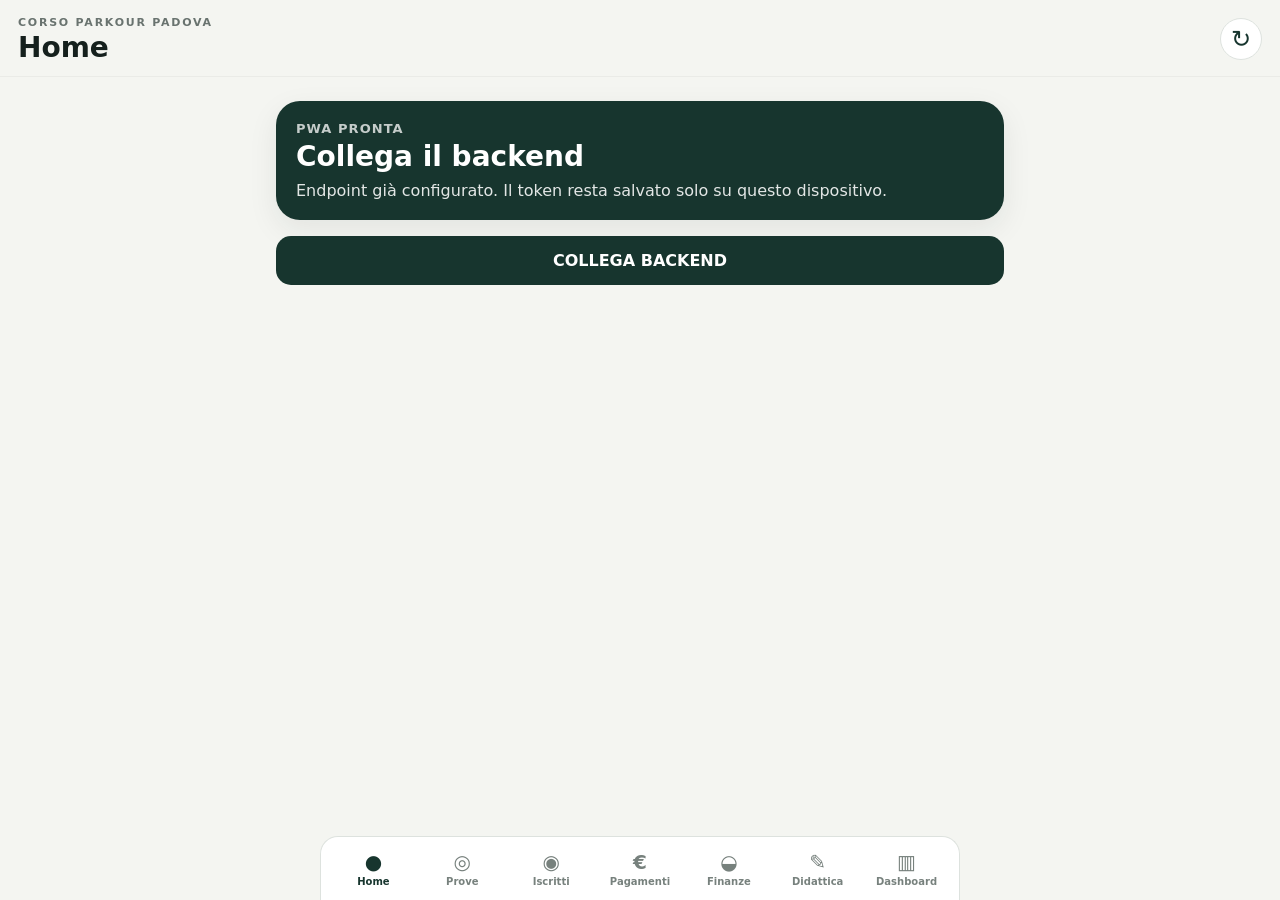
<file: index.html>
<!doctype html>
<html lang="it">
<head>
  <meta charset="utf-8">
  <meta name="viewport" content="width=device-width,initial-scale=1,viewport-fit=cover">
  <meta name="theme-color" content="#17352e">
  <meta name="apple-mobile-web-app-capable" content="yes">
  <meta name="apple-mobile-web-app-status-bar-style" content="black-translucent">
  <meta name="apple-mobile-web-app-title" content="Corso Parkour">
  <title>Gestione Corso Parkour</title>
  <link rel="manifest" href="manifest.json">
  <link rel="stylesheet" href="styles.css?v=0.20.2">
  <link rel="stylesheet" href="shirts-admin.css?v=1.1.0">
</head>
<body>
  <div id="app">
    <header class="topbar">
      <div>
        <div class="eyebrow">CORSO PARKOUR PADOVA</div>
        <h1 id="pageTitle">Home</h1>
      </div>
      <button id="syncBtn" class="icon-btn" aria-label="Aggiorna">↻</button>
    </header>

    <main id="view" class="view" aria-live="polite"></main>

    <nav class="bottom-nav" aria-label="Navigazione principale">
      <button data-view="home" class="nav-item active"><span>●</span><small>Home</small></button>
      <button data-view="trials" class="nav-item"><span>◎</span><small>Prove</small></button>
      <button data-view="members" class="nav-item"><span>◉</span><small>Iscritti</small></button>
      <button data-view="payments" class="nav-item"><span>€</span><small>Pagamenti</small></button>
      <button data-view="finance" class="nav-item"><span>◒</span><small>Finanze</small></button>
      <button data-view="didactics" class="nav-item"><span>✎</span><small>Didattica</small></button>
      <button data-view="dashboard" class="nav-item"><span>▥</span><small>Dashboard</small></button>
    </nav>
  </div>

  <div id="toast" class="toast" hidden></div>
  <script src="shirts-admin.js?v=1.1.0" defer></script>
  <script src="app.js?v=0.21.0" defer></script>
</body>
</html>
</file>
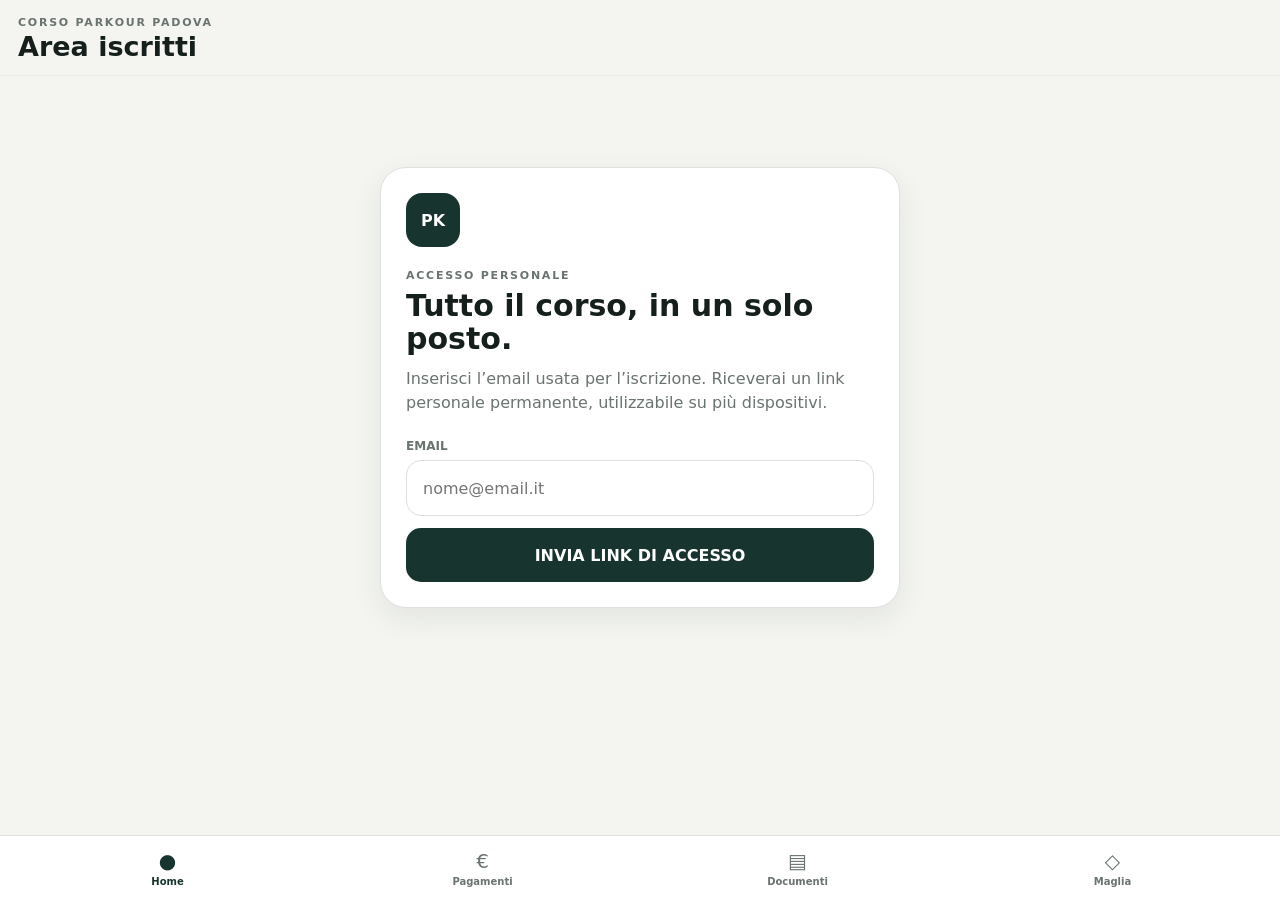
<file: iscritti/index.html>
<!doctype html>
<html lang="it">
<head>
  <meta charset="utf-8">
  <meta name="viewport" content="width=device-width,initial-scale=1,viewport-fit=cover">
  <meta name="theme-color" content="#17352e">
  <meta name="apple-mobile-web-app-capable" content="yes">
  <meta name="apple-mobile-web-app-status-bar-style" content="black-translucent">
  <meta name="apple-mobile-web-app-title" content="Parkour Padova">
  <title>Area iscritti · Parkour Padova</title>
  <link rel="manifest" href="manifest.json">
  <link rel="stylesheet" href="styles.css?v=1.5.1">
  <link rel="stylesheet" href="push.css?v=1.4.0">
  <link rel="stylesheet" href="shirts.css?v=1.0.0">
</head>
<body>
  <div id="app">
    <header class="topbar">
      <div><div class="eyebrow">CORSO PARKOUR PADOVA</div><h1 id="pageTitle">Area iscritti</h1></div>
      <div class="topbar-actions">
        <button id="syncBtn" class="sync-button" type="button" aria-label="Aggiorna" title="Aggiorna" hidden>↻</button>
        <button id="profileBtn" class="avatar-button" type="button" aria-label="Profilo" hidden>?</button>
      </div>
    </header>
    <main id="view" class="view" aria-live="polite"></main>
    <nav id="bottomNav" class="bottom-nav" aria-label="Navigazione" hidden>
      <button data-view="home" class="active"><span>●</span><small>Home</small></button>
      <button data-view="payments"><span>€</span><small>Pagamenti</small></button>
      <button data-view="documents"><span>▤</span><small>Documenti</small></button>
      <button data-view="shirts"><span aria-hidden="true">◇</span><small>Maglia</small></button>
    </nav>
  </div>
  <div id="toast" class="toast" hidden></div>
  <script src="shirts.js?v=1.1.2" defer></script>
  <script src="app.js?v=1.5.1" defer></script>
</body>
</html>
</file>
<file: styles.css>
:root{
  --bg:#f4f5f1;
  --surface:#ffffff;
  --text:#15201d;
  --muted:#69736f;
  --brand:#17352e;
  --brand-2:#285548;
  --ok:#2c8b5f;
  --warn:#d28a24;
  --danger:#b74646;
  --line:#dde2de;
  --shadow:0 10px 30px rgba(22,42,35,.08);
  --radius:18px;
}
*{box-sizing:border-box}
html,body{margin:0;padding:0;background:var(--bg);color:var(--text);font-family:Inter,system-ui,-apple-system,BlinkMacSystemFont,"Segoe UI",sans-serif}
body{min-height:100vh}
body.modal-open{overflow:hidden;touch-action:none}
button,input,select,textarea{font:inherit}
button{cursor:pointer}
#app{min-height:100vh;padding-bottom:92px}
.topbar{
  position:sticky;top:0;z-index:20;
  display:flex;align-items:center;justify-content:space-between;
  padding:calc(16px + env(safe-area-inset-top)) 18px 14px;
  background:rgba(244,245,241,.94);backdrop-filter:blur(16px);
  border-bottom:1px solid rgba(0,0,0,.04)
}
.eyebrow{font-size:11px;letter-spacing:.16em;font-weight:800;color:var(--muted)}
h1{margin:4px 0 0;font-size:28px;line-height:1.05}
h2{font-size:18px;margin:0 0 12px}
h3{font-size:16px;margin:0}
.icon-btn{
  width:42px;height:42px;border-radius:50%;border:1px solid var(--line);
  background:var(--surface);font-size:24px;color:var(--brand)
}
.view{padding:16px;max-width:760px;margin:0 auto}
.hero{
  background:var(--brand);color:white;border-radius:24px;padding:20px;
  box-shadow:var(--shadow);margin-bottom:16px
}
.hero .date{font-size:13px;opacity:.75;font-weight:700;text-transform:uppercase;letter-spacing:.08em}
.hero .time{font-size:28px;font-weight:800;margin-top:4px}
.hero .meta{margin-top:8px;opacity:.88}
.kpi-row{display:grid;grid-template-columns:repeat(3,1fr);gap:10px;margin:14px 0 18px}
.kpi{
  background:var(--surface);border:1px solid var(--line);border-radius:16px;padding:14px 12px;
  box-shadow:0 5px 18px rgba(22,42,35,.04)
}
.kpi strong{display:block;font-size:22px}
.kpi span{font-size:12px;color:var(--muted)}
.dashboard-section{margin:2px 0 22px}
.dashboard-section+.dashboard-section{margin-top:26px}
.dashboard-grid{display:grid;grid-template-columns:repeat(2,minmax(0,1fr));gap:10px}
.dashboard-kpi{min-height:100px;display:flex;flex-direction:column;justify-content:flex-end}
.dashboard-kpi strong{font-size:25px;line-height:1.05;margin-bottom:7px;overflow-wrap:anywhere}
.dashboard-kpi span{font-weight:800;text-transform:uppercase;letter-spacing:.03em;line-height:1.25}
.dashboard-kpi small{display:block;margin-top:5px;color:var(--muted);font-size:10px}
.dashboard-total{grid-column:1/-1;min-height:118px;background:var(--brand);border-color:var(--brand)}
.dashboard-total strong{font-size:34px;color:#fff}
.dashboard-total span,.dashboard-total small{color:rgba(255,255,255,.76)}
.dashboard-attendance-note{margin-top:10px;color:var(--muted);font-size:11px;line-height:1.4}
.section{margin:18px 0}
.section-head{display:flex;align-items:center;justify-content:space-between;margin-bottom:10px}
.badge{display:inline-flex;align-items:center;padding:5px 9px;border-radius:99px;font-size:11px;font-weight:800}
.badge.trial{background:#fff1d9;color:#8a5a10}
.badge.ok{background:#e1f3e9;color:#1e6f49}
.badge.danger{background:#fbe5e5;color:#943737}
.person-list{display:flex;flex-direction:column;gap:8px}
.person{
  width:100%;display:flex;align-items:center;gap:12px;text-align:left;
  padding:13px 14px;border:1px solid var(--line);border-radius:16px;background:var(--surface)
}
.person.present{border-color:#78b99a;background:#edf8f2}
.avatar{
  width:40px;height:40px;border-radius:50%;display:grid;place-items:center;
  background:#e7ece9;color:var(--brand);font-weight:800;flex:none
}
.person-main{min-width:0;flex:1}
.person-name{font-weight:800;white-space:nowrap;overflow:hidden;text-overflow:ellipsis}
.person-sub{font-size:12px;color:var(--muted);margin-top:2px}
.tick{
  width:32px;height:32px;border:2px solid #bdc7c2;border-radius:50%;
  display:grid;place-items:center;font-weight:900;color:transparent;flex:none
}
.person.present .tick{background:var(--ok);border-color:var(--ok);color:white}
.primary,.secondary,.danger-btn{
  width:100%;border:0;border-radius:15px;padding:15px 16px;font-weight:800
}
.primary{background:var(--brand);color:white}
.secondary{background:var(--surface);border:1px solid var(--line);color:var(--brand)}
.danger-btn{background:#f8e2e2;color:var(--danger)}
.actions{display:grid;gap:9px;margin-top:14px}
.card{
  background:var(--surface);border:1px solid var(--line);border-radius:var(--radius);
  padding:16px;box-shadow:0 5px 18px rgba(22,42,35,.04);margin-bottom:10px
}
.card-row{display:flex;justify-content:space-between;gap:12px;align-items:center}
.card-title{font-weight:800}
.card-sub{color:var(--muted);font-size:13px;margin-top:3px}
.inline-action{width:auto;padding:9px 11px;border-radius:11px;font-size:10px;font-weight:900;white-space:nowrap}
.payment-card{padding-bottom:12px}
.payment-reference{display:flex;flex-wrap:wrap;align-items:baseline;gap:5px;margin-top:6px;font-size:11px;line-height:1.35}
.payment-reference span{color:var(--muted);font-weight:700}
.payment-reference strong{color:var(--brand);font-weight:900}
.payment-status-row{display:flex;flex-wrap:wrap;gap:5px;margin-top:8px}
.payment-finance-btn{width:auto;margin-top:12px;padding:9px 11px;border-radius:11px;font-size:10px;font-weight:900}
.payment-delete-btn{width:auto;margin-top:8px;padding:9px 11px;border-radius:11px;font-size:10px;font-weight:900}
.finance-kpi-grid{display:grid;grid-template-columns:repeat(2,minmax(0,1fr));gap:9px;margin:14px 0 16px}
.payment-summary-section{margin-top:0}
.payment-summary-section .section-head{margin-bottom:0}
.payment-summary-grid{margin-top:12px}
.finance-kpi{min-height:92px;display:flex;flex-direction:column;justify-content:flex-end}
.finance-kpi strong{font-size:26px;color:var(--brand)}
.finance-kpi span{font-size:11px;font-weight:900;text-transform:uppercase;line-height:1.2}
.finance-kpi small{display:block;margin-top:5px;color:var(--muted);font-size:10px}
.finance-kpi.warning{border-color:#ead6ae;background:#fffaf0}
.finance-formula{display:flex;flex-direction:column;gap:4px;margin-bottom:14px;padding:15px;background:#eef4f1;border:1px solid #d8e5df;border-radius:16px;color:var(--brand)}
.finance-formula strong{font-size:14px}
.finance-formula span{font-size:13px;font-weight:800}
.finance-formula small{font-size:11px;color:var(--muted);line-height:1.4}
.finance-card{background:#fff;border:1px solid var(--line);border-radius:17px;padding:15px;margin-bottom:9px;box-shadow:0 5px 18px rgba(22,42,35,.04)}
.finance-card-top{display:flex;justify-content:space-between;align-items:flex-start;gap:12px}
.finance-card-top strong{display:block;overflow-wrap:anywhere}
.finance-card-top>strong{font-size:17px;white-space:nowrap}
.finance-card-top small{display:block;color:var(--muted);font-size:11px;margin-top:4px}
.finance-tags{display:flex;flex-wrap:wrap;gap:5px;margin-top:12px}
.finance-chip{display:inline-flex;align-items:center;border-radius:999px;padding:5px 8px;font-size:10px;font-weight:800;line-height:1.1}
.finance-chip.warning{background:#fff1d9;color:#8a5a10}
.finance-chip.ok{background:#e1f3e9;color:#1e6f49}
.finance-chip.neutral{background:#edf1ef;color:var(--muted)}
.finance-card-foot{display:flex;align-items:center;justify-content:space-between;gap:10px;margin-top:13px;padding-top:11px;border-top:1px solid #edf0ee;color:var(--muted);font-size:11px}
.finance-card-foot button{width:auto;padding:9px 11px;border-radius:11px;font-size:10px;font-weight:900}
.finance-alert-grid{display:grid;grid-template-columns:repeat(3,1fr);gap:8px}
.finance-alert-grid>div{display:flex;flex-direction:column;gap:4px;padding:12px 8px;background:#fff;border:1px solid var(--line);border-radius:14px;text-align:center}
.finance-alert-grid strong{font-size:22px;color:var(--brand)}
.finance-alert-grid span{font-size:9px;font-weight:800;text-transform:uppercase;color:var(--muted);line-height:1.2}
.finance-edit-summary{display:flex;flex-direction:column;gap:4px;padding:14px;background:#eef4f1;border:1px solid #d8e5df;border-radius:15px;color:var(--brand)}
.finance-edit-summary span{font-size:11px;color:var(--muted);line-height:1.4}
.finance-invoice-linked{display:block!important;color:var(--brand)!important;font-weight:800}
.finance-note{min-height:92px;resize:vertical}
.finance-legal-note{margin-top:14px;font-size:11px}
.finance-modal{width:min(100%,700px)}
.grid2{display:grid;grid-template-columns:1fr 1fr;gap:10px}
.search{
  width:100%;padding:14px 15px;border:1px solid var(--line);border-radius:14px;
  background:white;margin-bottom:12px
}
.member-toolbar{display:grid;grid-template-columns:1fr auto;gap:8px;align-items:center;margin-bottom:10px}
.member-add{min-height:44px;padding:0 15px;border-radius:13px}
.member-search{position:relative;margin:0}
.member-search>span{position:absolute;left:13px;top:50%;transform:translateY(-52%);font-size:21px;color:var(--muted);pointer-events:none}
.member-search input{height:44px;padding:10px 13px 10px 39px;border-radius:13px;background:#fff}
.member-filters{display:flex;gap:8px;overflow-x:auto;padding:1px 1px 10px;scrollbar-width:none;-webkit-overflow-scrolling:touch}
.member-filters::-webkit-scrollbar{display:none}
.member-filter{flex:none;border:1px solid var(--line);border-radius:999px;background:#fff;color:var(--brand);padding:9px 12px;font-size:12px;font-weight:800;white-space:nowrap}
.member-filter span{display:inline-grid;place-items:center;min-width:19px;height:19px;margin-left:4px;padding:0 5px;border-radius:999px;background:#edf1ef;font-size:10px}
.member-filter.selected{background:var(--brand);border-color:var(--brand);color:#fff}
.member-filter.selected span{background:rgba(255,255,255,.18)}
.member-list{overflow:hidden;border:1px solid var(--line);border-radius:16px;background:#fff;box-shadow:0 4px 14px rgba(22,42,35,.035)}
.member-row{width:100%;display:flex;align-items:stretch;border-bottom:1px solid #edf0ee;background:#fff;color:var(--text);min-height:54px}
.member-row:last-of-type{border-bottom:0}
.member-row[hidden]{display:none}
.member-row-open{display:flex;align-items:center;justify-content:space-between;gap:8px;min-width:0;flex:1;padding:9px 4px 9px 11px;border:0;background:transparent;color:inherit;text-align:left}
.member-row-open:active{background:#f0f4f2}
.member-row-main{display:flex;flex-direction:column;gap:2px;min-width:0;flex:1}
.member-row .person-name{font-size:15px;line-height:1.15;white-space:nowrap;overflow:hidden;text-overflow:ellipsis}
.member-row .person-sub{font-size:11px;line-height:1.2;white-space:nowrap;overflow:hidden;text-overflow:ellipsis}
.member-attendance-sub{font-size:10px;line-height:1.2;color:var(--muted);white-space:nowrap;overflow:hidden;text-overflow:ellipsis}
.member-row-end{display:flex;align-items:center;gap:5px;flex:none;max-width:38%}
.member-status-dot{width:8px;height:8px;border-radius:50%;background:#7ca28f;flex:none}
.member-status-dot.trial{background:#c48b38}
.member-status-dot.danger{background:#b85b5b}
.member-status-text{font-size:11px;font-weight:800;color:var(--muted);max-width:78px;overflow:hidden;text-overflow:ellipsis;white-space:nowrap}
.member-chevron{font-size:21px;line-height:1;color:#9aa39f}
.member-link-send{align-self:center;flex:none;min-width:76px;margin:7px 9px 7px 3px;padding:8px 9px;border:1px solid #b9d1c6;border-radius:10px;background:#edf6f1;color:var(--brand);font-size:10px;font-weight:900;line-height:1;white-space:nowrap}
.member-link-send:active:not(:disabled){background:#dfeee7}
.member-link-send:disabled{min-width:76px;border-color:#dde2df;background:#f4f5f4;color:#9aa39f;font-size:8px;cursor:not-allowed}
.member-empty{margin:12px;border-radius:14px;padding:22px 14px}
.member-empty[hidden]{display:none}
.member-delete{width:100%;margin-top:20px;border:1px solid #eccaca;border-radius:14px;background:#fbeaea;color:var(--danger);padding:13px;font-weight:800}
.empty{
  padding:28px 18px;text-align:center;color:var(--muted);
  border:1px dashed #cbd3cf;border-radius:18px;background:rgba(255,255,255,.5)
}
.form-group{margin-bottom:12px}
label{display:block;font-size:12px;font-weight:800;margin-bottom:5px;color:var(--muted)}
select,input{width:100%;padding:13px;border:1px solid var(--line);border-radius:13px;background:white}
.bottom-nav{
  position:fixed;left:0;right:0;bottom:0;z-index:30;
  display:grid;grid-template-columns:repeat(7,1fr);
  background:rgba(255,255,255,.96);backdrop-filter:blur(18px);
  border-top:1px solid var(--line);
  padding:8px 8px calc(8px + env(safe-area-inset-bottom))
}
.nav-item{border:0;background:transparent;color:#77817d;display:flex;flex-direction:column;gap:2px;align-items:center;padding:5px 2px}
.nav-item span{font-size:20px;font-weight:800}
.nav-item small{font-size:10px;font-weight:700}
.nav-item.active{color:var(--brand)}
.toast{
  position:fixed;left:16px;right:16px;bottom:104px;z-index:50;
  background:#15201d;color:white;padding:13px 15px;border-radius:14px;box-shadow:var(--shadow)
}
.skeleton{height:64px;border-radius:14px;background:linear-gradient(90deg,#ecefec 25%,#f7f8f6 50%,#ecefec 75%);background-size:200% 100%;animation:shimmer 1.5s infinite}
@keyframes shimmer{to{background-position:-200% 0}}
@media(min-width:720px){.view{padding-top:24px}.bottom-nav{left:50%;transform:translateX(-50%);max-width:760px;border:1px solid var(--line);border-bottom:0;border-radius:18px 18px 0 0}}
@media(min-width:720px){.dashboard-grid{grid-template-columns:repeat(4,minmax(0,1fr))}.dashboard-finance{grid-template-columns:repeat(4,minmax(0,1fr))}.dashboard-total{grid-column:1/-1}.finance-kpi-grid{grid-template-columns:repeat(4,minmax(0,1fr))}}

.calendar-card{background:var(--surface);border:1px solid var(--line);border-radius:20px;padding:14px;margin-bottom:14px}
.calendar-head{display:grid;grid-template-columns:44px 1fr 44px;align-items:center;text-align:center;margin-bottom:12px}
.calendar-head strong{text-transform:capitalize;font-size:18px}
.cal-nav{height:40px;border:1px solid var(--line);background:white;border-radius:12px;font-size:26px;color:var(--brand)}
.weekdays,.month-grid{display:grid;grid-template-columns:repeat(7,1fr);gap:6px}
.weekdays span{text-align:center;font-size:10px;font-weight:800;color:var(--muted);padding:4px 0}
.day{position:relative;min-height:58px;border:0;border-radius:12px;background:transparent;padding:6px;color:#a0a8a4;text-align:left}
.day.lesson{background:#eaf1ee;color:var(--brand);border:1px solid #d6e0dc}
.day.lesson.selected{background:var(--brand);color:white}
.day.today{outline:2px solid #9fb8ae}
.day.blank{visibility:hidden}
.daynum{font-size:13px;font-weight:800}
.lesson-dot{display:block;width:6px;height:6px;border-radius:50%;background:currentColor;margin-top:4px}
.trial-count{display:block;font-size:8px;font-weight:800;margin-top:5px;line-height:1.05}
.warning-box{background:#fff7e7;border-style:solid;border-color:#ead6ae;color:#755a22;text-align:left}
@media(max-width:420px){.day{min-height:53px;padding:5px}.trial-count{font-size:7px}}

.modal-backdrop{position:fixed;inset:0;z-index:100;background:rgba(15,25,22,.52);display:flex;align-items:flex-end;justify-content:center;padding:12px 12px max(12px,env(safe-area-inset-bottom));opacity:0;transition:opacity .16s ease}
.modal-backdrop.visible{opacity:1}
.app-modal{width:min(100%,620px);max-height:min(92dvh,920px);display:flex;flex-direction:column;overflow:hidden;background:var(--bg);border-radius:24px 24px 18px 18px;padding:18px;box-shadow:0 -12px 40px rgba(0,0,0,.2);transform:translateY(16px);transition:transform .18s ease;outline:none}
.modal-backdrop.visible .app-modal{transform:translateY(0)}
.modal-header{display:flex;align-items:flex-start;justify-content:space-between;gap:12px;margin-bottom:14px;flex:none}
.modal-header h2{font-size:24px;line-height:1.08;margin:3px 0 0}
.modal-close{width:44px;height:44px;flex:none;border:1px solid var(--line);border-radius:50%;background:#fff;font-size:30px;line-height:1;color:var(--brand);display:grid;place-items:center;padding:0}
.modal-body{overflow:auto;overscroll-behavior:contain;-webkit-overflow-scrolling:touch;padding:0 1px 2px}
.modal-actions{display:grid;grid-template-columns:repeat(2,minmax(0,1fr));gap:8px;margin-top:18px;flex:none}
.modal-actions:has(>button:only-child){grid-template-columns:1fr}
.modal-message{padding:15px;background:#eef4f1;border:1px solid #d8e5df;border-radius:14px;color:var(--muted);line-height:1.4}
.error-message{background:#fbeaea;border-color:#eccaca;color:#843d3d}
.modal-search{margin-top:2px}
.optional{font-weight:600;text-transform:none;letter-spacing:0}
.field-label{display:block;font-size:12px;font-weight:800;color:var(--muted);margin:14px 0 6px;text-transform:uppercase;letter-spacing:.05em}
.big-input,.big-select{width:100%;padding:15px 16px;border:1px solid var(--line);border-radius:15px;background:#fff;font-size:17px}
.choice-section{margin-top:12px}
.choice-grid{display:grid;grid-template-columns:repeat(2,minmax(0,1fr));gap:8px}
.choice-btn{border:1px solid var(--line);background:#fff;color:var(--brand);border-radius:14px;padding:13px 10px;font-weight:800}
.choice-btn.selected{background:var(--brand);color:#fff;border-color:var(--brand)}
.modal-save{margin-top:0}
.confirm-lesson-btn.confirmed{background:var(--ok)}
.attendance-hint{margin-top:10px;padding:16px;text-align:left;background:#eef4f1;border-style:solid;border-color:#d8e5df}
.person{transition:background-color .08s ease,border-color .08s ease,transform .06s ease}
.person:active{transform:scale(.99)}
@media(min-width:720px){.modal-backdrop{align-items:center;padding:24px}.app-modal{border-radius:24px;transform:translateY(8px)}}
@media(max-width:390px){.member-status-text{display:none}}
@media(min-width:560px){.member-toolbar{grid-template-columns:1fr 140px}.member-add{height:44px}.member-row-open{padding:10px 6px 10px 14px}.member-link-send{margin-right:12px}.member-row .person-name{font-size:16px}}

.lesson-summary{display:grid;grid-template-columns:repeat(3,1fr);gap:8px;margin-top:14px}
.lesson-summary>div,.confirm-stats>div{background:#fff;border:1px solid var(--line);border-radius:14px;padding:12px 8px;text-align:center}
.lesson-summary strong,.confirm-stats strong{display:block;font-size:22px;color:var(--brand);line-height:1}
.lesson-summary span,.confirm-stats span{display:block;font-size:10px;font-weight:800;color:var(--muted);margin-top:5px;text-transform:uppercase}
.confirm-stats{display:grid;grid-template-columns:repeat(3,1fr);gap:8px;margin:16px 0}

.amount-note{margin-top:14px;padding:12px 14px;border-radius:13px;background:#eef4f1;color:var(--brand);font-weight:800;text-align:center}
.presence-pick{width:100%;display:flex;align-items:center;gap:12px;border:1px solid var(--line);background:#fff;border-radius:15px;padding:12px;margin-bottom:8px;text-align:left;color:var(--brand)}
.presence-pick>span:nth-child(2){display:flex;flex-direction:column;min-width:0;flex:1}
.presence-pick strong{font-size:15px}
.presence-pick small{font-size:11px;color:var(--muted);margin-top:2px}
.presence-pick .plus{font-size:24px;font-weight:800}
.compact-note{padding:12px;margin-top:12px}

.detail-grid{display:grid;grid-template-columns:1fr 1fr;gap:9px;margin-top:12px}
.detail-item{background:#fff;border:1px solid var(--line);border-radius:14px;padding:12px}
.detail-item.wide{grid-column:1/-1}
.detail-item span{display:block;font-size:10px;font-weight:800;color:var(--muted);text-transform:uppercase;letter-spacing:.05em;margin-bottom:5px}
.detail-item strong{display:block;color:var(--brand);font-size:14px;overflow-wrap:anywhere}
.didactics-section{margin:18px 0 24px}
.didactics-list{display:grid;gap:10px}
.didactics-section-head{align-items:flex-start}
.didactics-section-head h2{margin-bottom:3px}
.didactics-section-head small{display:block;color:var(--muted);font-size:11px}
.lesson-note-card{width:100%;display:flex;flex-direction:column;gap:14px;text-align:left;background:#fff;border:1px solid var(--line);border-radius:18px;padding:17px;color:var(--text);box-shadow:0 5px 18px rgba(22,42,35,.04);scroll-margin-top:92px}
.lesson-note-head{display:flex;align-items:flex-start;justify-content:space-between;gap:12px}
.lesson-note-head>span:first-child{min-width:0}
.lesson-note-head strong{display:block;font-size:16px;text-transform:capitalize}
.lesson-note-head small{display:block;color:var(--muted);font-size:11px;margin-top:3px}
.lesson-note-body{white-space:pre-wrap;overflow-wrap:anywhere;color:#35413d;font-size:14px;line-height:1.58;padding:14px;background:#f7f8f5;border:1px solid #e7ebe8;border-radius:14px}
.lesson-note-edit{display:flex;align-items:center;justify-content:space-between;width:100%;border:0;border-top:1px solid var(--line);background:transparent;padding:13px 1px 0;font-size:10px;font-weight:900;letter-spacing:.06em;color:var(--brand);text-align:left}
.lesson-note-edit span{font-size:22px;line-height:.7}
.didactics-index{display:flex;align-items:center;gap:7px;overflow-x:auto;margin:0 0 11px;padding:1px 1px 8px;scrollbar-width:none;-webkit-overflow-scrolling:touch}
.didactics-index::-webkit-scrollbar{display:none}
.didactics-index>span{flex:none;font-size:9px;font-weight:900;letter-spacing:.08em;color:var(--muted)}
.didactics-index button{flex:none;border:1px solid var(--line);border-radius:999px;background:#fff;color:var(--brand);padding:8px 11px;font-size:11px;font-weight:800;text-transform:uppercase}
.didactics-empty{display:flex;flex-direction:column;gap:7px}
.didactics-empty strong{color:var(--brand)}
.didactics-tools{display:grid;grid-template-columns:1fr 1fr;gap:8px;margin-top:14px}
.didactics-modal{width:min(100%,900px);max-height:96dvh}
.didactics-modal .modal-body{min-height:0}
.didactics-textarea{min-height:52dvh;resize:vertical;line-height:1.55;font-size:16px;white-space:pre-wrap}
@media(min-width:720px){.didactics-history .didactics-list{grid-template-columns:repeat(2,minmax(0,1fr));align-items:start}.didactics-modal{max-height:min(96dvh,1040px);padding:22px 24px}.didactics-textarea{min-height:560px}}
@media(max-width:430px){.nav-item small{font-size:8px}.nav-item span{font-size:17px}.bottom-nav{padding-left:2px;padding-right:2px}}
@media(max-width:430px){.modal-backdrop{padding-left:8px;padding-right:8px}.app-modal{padding:18px 16px}.didactics-modal{height:calc(100dvh - 16px);max-height:none;border-radius:22px}.modal-actions{grid-template-columns:1fr}.didactics-modal .modal-actions{grid-template-columns:1fr 1fr}.choice-btn{min-height:50px}.big-input,.big-select{min-height:54px;font-size:16px}.didactics-textarea{min-height:50dvh}.lesson-note-card{padding:15px}.lesson-note-body{font-size:14px;padding:13px}}
@media(prefers-reduced-motion:reduce){.modal-backdrop,.app-modal{transition:none}}
.rsvp-admin{margin:14px 0;padding:15px;background:#fff;border:1px solid var(--line);border-radius:17px}.rsvp-admin.empty{text-align:left;color:var(--muted);background:#eef4f1}.rsvp-admin .section-head{margin:0 0 10px}.rsvp-admin-counts{display:grid;grid-template-columns:repeat(3,1fr);gap:7px}.rsvp-admin-counts>div{text-align:center;background:#f5f7f4;border-radius:12px;padding:10px 5px}.rsvp-admin-counts strong{display:block;font-size:21px;color:var(--brand)}.rsvp-admin-counts span{display:block;font-size:9px;text-transform:uppercase;font-weight:800;color:var(--muted);margin-top:3px}.rsvp-admin details{border-top:1px solid var(--line);padding-top:10px;margin-top:10px}.rsvp-admin summary{font-size:11px;font-weight:900;color:var(--brand);cursor:pointer}.rsvp-admin details p{font-size:12px;line-height:1.45;color:var(--muted);margin:7px 0 0}.member-portal-card{margin-top:14px;background:#eef4f1;border:1px solid #d8e5df;border-radius:16px;padding:14px}.member-portal-card>div{display:flex;flex-direction:column;gap:4px}.member-portal-card .field-label{margin:0 0 4px}.member-portal-card span{font-size:12px;color:var(--muted)}.member-portal-card button{margin-top:12px}.portal-modal{width:min(100%,760px)}.portal-section+.portal-section{margin-top:22px}.portal-row{width:100%;display:grid;grid-template-columns:1fr auto auto;align-items:center;gap:10px;text-align:left;color:var(--brand);border:1px solid var(--line);background:#fff;border-radius:14px;padding:12px;margin-bottom:7px}.portal-row span{min-width:0}.portal-row strong,.portal-row small{display:block}.portal-row small{font-size:11px;color:var(--muted);margin-top:4px}.portal-row b{font-size:15px}.portal-row i{font-style:normal;font-size:22px}.document-admin{grid-template-columns:1fr auto}.icon-danger{width:34px;height:34px;border-radius:50%;border:1px solid #eccaca;background:#fbeaea;color:#843d3d;font-size:22px}.portal-actions{display:grid;grid-template-columns:1fr 1fr;gap:8px;margin-top:18px}.portal-actions .primary{margin:0}.portal-note{min-height:96px;resize:vertical}.file-input{padding:12px}.automation-status{padding:16px;background:#fff;border:1px solid var(--line);border-radius:17px}.automation-status strong,.automation-status span{display:block}.automation-status span{color:var(--muted);font-size:12px;line-height:1.4;margin-top:5px}.automation-status.active{background:#eef8f2;border-color:#cfe6d8}.automation-status .primary{margin-top:13px}@media(max-width:430px){.portal-actions{grid-template-columns:1fr}.rsvp-admin-counts span{font-size:8px}}
</file>
<file: shirts-admin.css>
.shirts-panel { margin: 12px 0; }
.shirts-panel summary { cursor: pointer; font-weight: 800; }
.shirts-panel p { line-height: 1.5; }
.shirts-panel textarea { min-height: 68px; resize: vertical; }
.shirts-panel input, .shirts-panel textarea { display: block; width: 100%; margin: 6px 0 12px; }
.shirts-list { margin: 10px 0 16px; padding: 0; list-style: none; }
.shirts-list li { display: flex; gap: 8px 16px; flex-wrap: wrap; justify-content: space-between; padding: 8px 0; border-bottom: 1px solid var(--line); }
.shirts-record { margin-top: 12px; }
.shirts-status { display: flex; gap: 16px; width: 100%; }
.shirts-status input { display: inline; width: auto; margin: 0; }

.shirts-views { margin: 12px 0; }
.shirts-views button[aria-pressed="true"] { border-color: var(--brand); color: var(--brand); font-weight: 800; }
.shirts-history { padding: 0; list-style: none; margin: 8px 0 0; }
.shirts-history li { display: grid; gap: 5px; padding: 12px 0; border-bottom: 1px solid var(--line); }
.shirts-history li:last-child { border-bottom: 0; padding-bottom: 0; }
</file>
<file: iscritti/styles.css>
:root{--bg:#f4f5f1;--surface:#fff;--text:#15201d;--muted:#69736f;--brand:#17352e;--brand2:#285548;--line:#dde2de;--ok:#2c8b5f;--danger:#a64a4a;--shadow:0 10px 30px rgba(22,42,35,.08)}
*{box-sizing:border-box}html,body{margin:0;min-height:100%;background:var(--bg);color:var(--text);font-family:Inter,system-ui,-apple-system,BlinkMacSystemFont,"Segoe UI",sans-serif}button,input{font:inherit}button{cursor:pointer}#app{min-height:100vh;padding-bottom:92px}.topbar{position:sticky;top:0;z-index:20;display:flex;align-items:center;justify-content:space-between;padding:calc(16px + env(safe-area-inset-top)) 18px 14px;background:rgba(244,245,241,.94);backdrop-filter:blur(16px);border-bottom:1px solid rgba(0,0,0,.04)}.eyebrow{font-size:11px;letter-spacing:.16em;font-weight:800;color:var(--muted)}.eyebrow.light{color:rgba(255,255,255,.7)}h1{margin:4px 0 0;font-size:27px;line-height:1.05}h2{margin:0;font-size:21px}h3{margin:0;font-size:16px}.avatar-button{width:43px;height:43px;border:0;border-radius:50%;background:var(--brand);color:#fff;font-weight:900}.view{max-width:680px;margin:auto;padding:18px 16px 32px}.bottom-nav{position:fixed;z-index:20;left:0;right:0;bottom:0;display:grid;grid-template-columns:repeat(3,1fr);padding:8px 10px max(8px,env(safe-area-inset-bottom));background:rgba(255,255,255,.96);backdrop-filter:blur(18px);border-top:1px solid var(--line)}.bottom-nav button{border:0;background:transparent;color:var(--muted);display:flex;flex-direction:column;align-items:center;gap:3px;padding:5px}.bottom-nav span{font-size:20px}.bottom-nav small{font-size:10px;font-weight:800}.bottom-nav button.active{color:var(--brand)}.login-card{margin:7vh auto 0;max-width:520px;background:#fff;border:1px solid var(--line);border-radius:26px;padding:25px;box-shadow:var(--shadow)}.login-mark{width:54px;height:54px;display:grid;place-items:center;border-radius:16px;background:var(--brand);color:#fff;font-weight:900;margin-bottom:22px}.login-card h2{font-size:30px;line-height:1.08;margin:8px 0 12px}.login-card p,.section-head p{color:var(--muted);line-height:1.5;margin:0}.login-card form{margin-top:24px}.login-card label{display:block;font-size:12px;font-weight:800;text-transform:uppercase;color:var(--muted);margin-bottom:7px}.login-card input{width:100%;min-height:56px;border:1px solid var(--line);border-radius:15px;padding:0 16px;font-size:16px}.primary,.secondary{width:100%;min-height:54px;border-radius:15px;padding:13px 16px;font-weight:900}.primary{border:0;background:var(--brand);color:#fff;margin-top:12px}.secondary{border:1px solid var(--line);background:#fff;color:var(--brand)}button:disabled{opacity:.55;cursor:wait}.notice{background:#eef4f1;border:1px solid #d8e5df;border-radius:14px;padding:14px;color:var(--brand);margin:18px 0}.hero{background:var(--brand);color:#fff;border-radius:24px;padding:22px;box-shadow:var(--shadow);margin-bottom:24px}.hero h2{font-size:28px;text-transform:capitalize;margin-top:7px}.hero p{margin:7px 0;color:rgba(255,255,255,.78)}.hero .question{font-size:15px;font-weight:800;margin:24px 0 9px}.hero small{display:block;color:rgba(255,255,255,.7);margin-top:12px}.rsvp-grid{display:grid;grid-template-columns:1.5fr 1fr;gap:9px}.rsvp{min-height:52px;border:1px solid rgba(255,255,255,.35);background:rgba(255,255,255,.1);color:#fff;border-radius:14px;font-weight:900}.rsvp.selected{background:#fff;color:var(--brand)}.rsvp.selected.no{background:#f9e4e4;color:#843d3d;border-color:#f9e4e4}.section-head{display:flex;align-items:flex-start;justify-content:space-between;gap:12px;margin:24px 2px 10px}.section-head>span{display:grid;place-items:center;min-width:30px;height:30px;border-radius:99px;background:#e5ebe8;color:var(--brand);font-weight:900;font-size:12px}.section-head p{font-size:13px;margin-top:4px}.summary-grid{display:grid;grid-template-columns:1fr 1fr;gap:10px}.summary,.card{background:#fff;border:1px solid var(--line);border-radius:18px;padding:17px;box-shadow:0 5px 18px rgba(22,42,35,.04)}.summary span,.profile-details span{display:block;font-size:10px;font-weight:900;text-transform:uppercase;color:var(--muted);margin-bottom:7px}.summary strong{display:block;font-size:16px;overflow-wrap:anywhere}.stack{display:grid;gap:9px}.deadline,.payment{display:flex;align-items:center;justify-content:space-between;gap:15px}.deadline>strong,.payment>strong{font-size:19px;color:var(--brand);white-space:nowrap}.deadline p,.payment p{font-size:12px;color:var(--muted);margin:5px 0 0}.deadline.overdue{border-color:#e7bcbc;background:#fff9f9}.tag{display:inline-flex;padding:4px 8px;border-radius:99px;background:#e4f2ea;color:#24734e;font-size:9px;font-weight:900;text-transform:uppercase;margin-bottom:8px}.overdue .tag{background:#f9e4e4;color:#843d3d}.paid-all,.empty-block{display:flex;flex-direction:column;gap:6px;color:var(--muted)}.paid-all strong,.empty-block strong{color:var(--brand)}.empty-block{text-align:center;padding:28px 18px;border:1px dashed var(--line);border-radius:18px}.document{width:100%;display:grid;grid-template-columns:48px 1fr 24px;align-items:center;gap:12px;text-align:left;color:var(--text)}.document>span:nth-child(2){min-width:0}.document strong,.document small{display:block}.document strong{white-space:nowrap;overflow:hidden;text-overflow:ellipsis}.document small{color:var(--muted);margin-top:4px}.document b{font-size:20px;color:var(--brand)}.doc-icon{width:46px;height:46px;display:grid;place-items:center;border-radius:13px;background:#e7eeeb;color:var(--brand);font-size:10px;font-weight:900}.loading{display:flex;align-items:center;justify-content:center;gap:12px;min-height:45vh;color:var(--muted);font-weight:800}.loading span{width:22px;height:22px;border-radius:50%;border:3px solid #dbe2de;border-top-color:var(--brand);animation:spin .8s linear infinite}@keyframes spin{to{transform:rotate(360deg)}}.toast{position:fixed;z-index:200;left:50%;bottom:calc(82px + env(safe-area-inset-bottom));transform:translateX(-50%);background:#102a23;color:#fff;padding:12px 16px;border-radius:13px;font-weight:800;box-shadow:var(--shadow);white-space:nowrap}.modal-backdrop{position:fixed;inset:0;z-index:100;background:rgba(15,25,22,.55);display:flex;align-items:flex-end;justify-content:center;padding:10px 10px max(10px,env(safe-area-inset-bottom))}.app-modal{width:min(100%,620px);max-height:92dvh;overflow:auto;background:var(--bg);border-radius:25px 25px 18px 18px;padding:19px;box-shadow:0 -12px 40px rgba(0,0,0,.2)}.modal-header{display:flex;align-items:flex-start;justify-content:space-between;gap:12px;margin-bottom:18px}.modal-header h2{font-size:25px;margin-top:5px}.modal-close{width:44px;height:44px;border:1px solid var(--line);border-radius:50%;background:#fff;color:var(--brand);font-size:30px}.modal-message{background:#eef4f1;border:1px solid #d8e5df;border-radius:14px;padding:15px;line-height:1.45;color:var(--muted)}.modal-button{margin-top:18px}.profile-details{display:grid;gap:4px;background:#fff;border:1px solid var(--line);border-radius:16px;padding:16px;margin-bottom:16px}.profile-details strong{margin-bottom:12px;overflow-wrap:anywhere}@media(min-width:700px){.modal-backdrop{align-items:center}.app-modal{border-radius:25px}.view{padding-top:28px}}@media(max-width:390px){.summary-grid{grid-template-columns:1fr}.deadline>strong,.payment>strong{font-size:17px}.login-card{padding:21px}.login-card h2{font-size:27px}}
:root{--entry-warning:#8a5a10}
.entry-notice{font-size:11px!important;color:var(--entry-warning)!important;font-weight:800}

.topbar { gap: 8px; }
.topbar-actions { display: flex; flex-shrink: 0; align-items: center; gap: 8px; }
.sync-button { width: 44px; height: 44px; border: 1px solid var(--line); border-radius: 50%; color: var(--brand); background: white; font-size: 24px; line-height: 1; }
</file>
<file: iscritti/push.css>
.push-card{display:grid;grid-template-columns:42px 1fr auto;align-items:center;gap:12px;margin:12px 0 22px}
.push-card .push-icon{display:grid;place-items:center;width:42px;height:42px;border-radius:13px;background:#e7eeeb;color:var(--brand);font-size:13px}
.push-card.active .push-icon{background:var(--brand);color:#fff}
.push-card strong,.push-card span{display:block}
.push-card span{margin-top:4px;color:var(--muted);font-size:12px;line-height:1.35}
.push-on,.push-off{min-height:40px;border-radius:11px;padding:0 12px;font-size:10px;font-weight:900}
.push-on{border:0;background:var(--brand);color:#fff}
.push-off{border:1px solid var(--line);background:#fff;color:var(--brand)}
@media(max-width:480px){.push-card{grid-template-columns:42px 1fr}.push-card button{grid-column:1/-1;width:100%}}
</file>
<file: iscritti/shirts.css>
.bottom-nav { grid-template-columns: repeat(4, minmax(0, 1fr)); }
.shirt-intro { margin-bottom: 16px; }
.shirt-intro h2 { font-size: clamp(28px, 6vw, 40px); letter-spacing: -.035em; }
.shirt-intro p, .shirt-order p, .shirt-measures p { line-height: 1.5; }
.shirt-gallery { display: grid; grid-template-columns: repeat(3, minmax(0, 1fr)); gap: 6px; }
.shirt-image:first-child { grid-column: 1 / -1; aspect-ratio: 16 / 9; }
.shirt-image { display: block; aspect-ratio: 4 / 5; overflow: hidden; border-radius: 14px; background: #eae3d3; }
.shirt-image img { display: block; width: 100%; height: 100%; object-fit: cover; }
.shirt-image[hidden], #shirtForm[hidden] { display: none; }
.shirt-image-pending { font-size: 13px; color: var(--muted); }
.shirt-order, .shirt-measures { margin-top: 12px; }
.shirt-measures summary { cursor: pointer; font-weight: 800; }
.shirt-measures table { width: 100%; border-collapse: collapse; text-align: center; font-size: 13px; }
.shirt-measures caption { text-align: left; margin: 8px 0; }
.shirt-measures th, .shirt-measures td { padding: 7px 3px; border-bottom: 1px solid var(--line); }
.shirt-order fieldset { border: 0; margin: 0; padding: 0; }
.shirt-order legend { font-weight: 800; margin-bottom: 10px; }
.shirt-quantities { display: grid; grid-template-columns: repeat(3, minmax(0, 1fr)); gap: 10px; }
.shirt-quantities label { display: grid; gap: 4px; font-weight: 800; }
.shirt-quantities input { min-height: 44px; width: 100%; padding: 6px 8px; border: 1px solid var(--line); border-radius: 9px; color: var(--brand); }
.shirt-estimate { display: grid; gap: 4px; padding: 12px; border-radius: 12px; background: #f2ece0; margin-top: 16px; }
.shirt-estimate strong { font-size: 22px; color: var(--brand); }
.shirt-estimate small { line-height: 1.4; }
</file>
